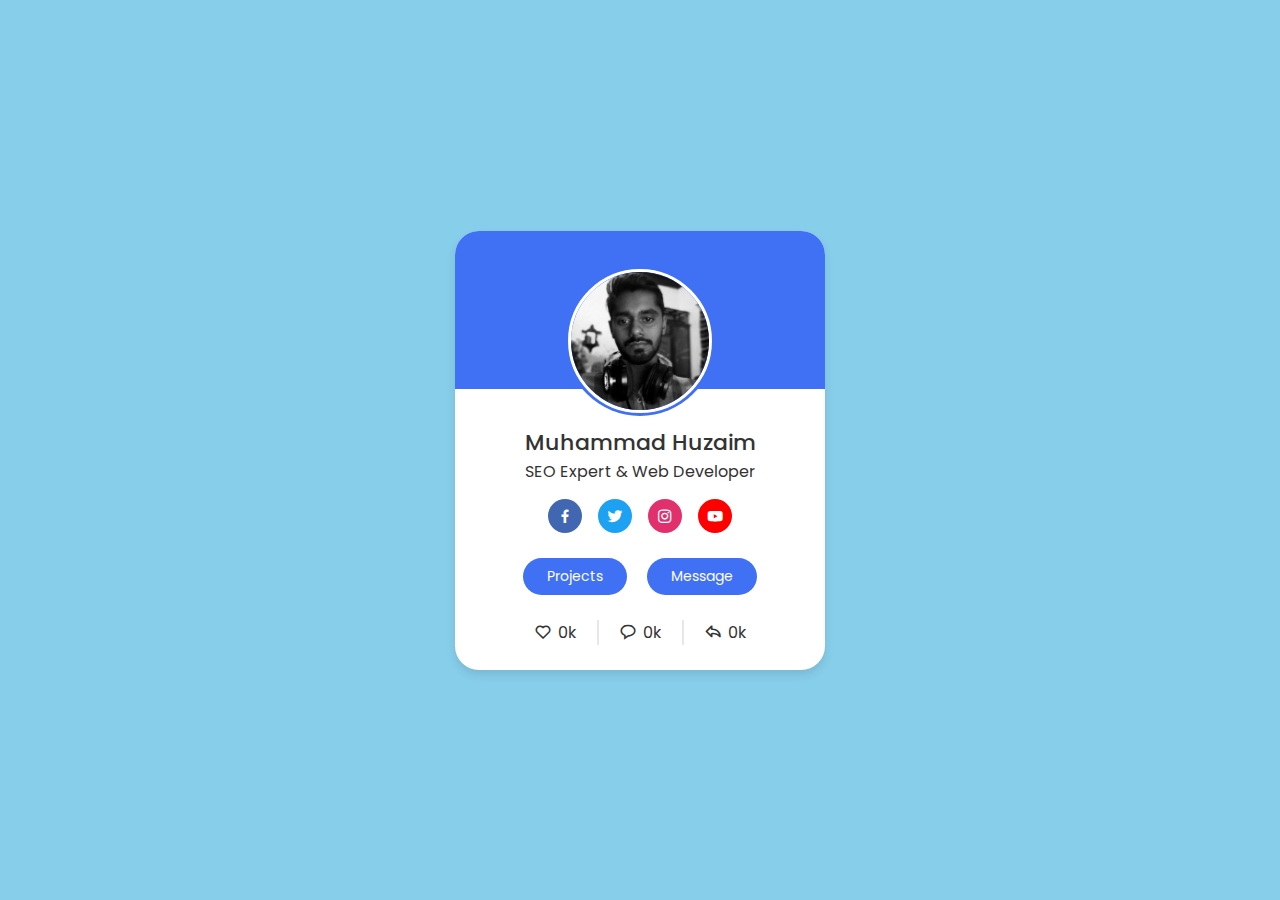
<file: index.html>
<!DOCTYPE html>
<html lang="en">
<head>
    <meta charset="UTF-8">
    <meta name="viewport" content="width=device-width, initial-scale=1.0">
    <title>Profile Card UI Design</title>
    <link rel="stylesheet" href="style.css">

    <!-- Boxicons CSS -->
    <link href='https://unpkg.com/boxicons@2.1.4/css/boxicons.min.css' rel='stylesheet'>
</head>
<body>
    <div class="profile-card">
        <div class="image">
            <img src="profile.jpg" alt="" class="profile-image">
        </div>
        <div class="text-data">
            <span class="name">Muhammad Huzaim</span>
            <span class="work">SEO Expert & Web Developer</span>
        </div>
        <div class="media-buttons">
            <a href="https://www.facebook.com/profile.php?id=100004426848850" style="background: #4267b2"  class="link">
                <i class='bx bxl-facebook'></i>
            </a>
            <a href="https://twitter.com/AsgharHuzaim" style="background: #1da1f2" class="link">
                <i class='bx bxl-twitter'></i>
            </a>
            <a href="https://www.instagram.com/muhammadhuzaim/" style="background: #e1306c" class="link">
                <i class='bx bxl-instagram'></i>
            </a>
            <a href="https://www.youtube.com/channel/UC-vlggbeXaVn-4FehUr7ytA" style="background: #ff0000 " class="link">
                <i class='bx bxl-youtube'></i>
            </a>
        </div>
        <div class="buttons">
            <a href="projects.html"><button class="button">Projects</button></a>
            <button class="button">Message</button>
        </div>

        <div class="analytics">
            <div class="data">
                <i class='bx bx-heart' ></i>
                <span class="number">0k</span>
            </div>
            <div class="data">
                <i class='bx bx-message-rounded' ></i>
                <span class="number">0k</span>
            </div>
            <div class="data">
                <i class='bx bx-share' ></i>
                <span class="number">0k</span>
            </div>
        </div>
    </div>
    
 
</body>
</html>
</file>
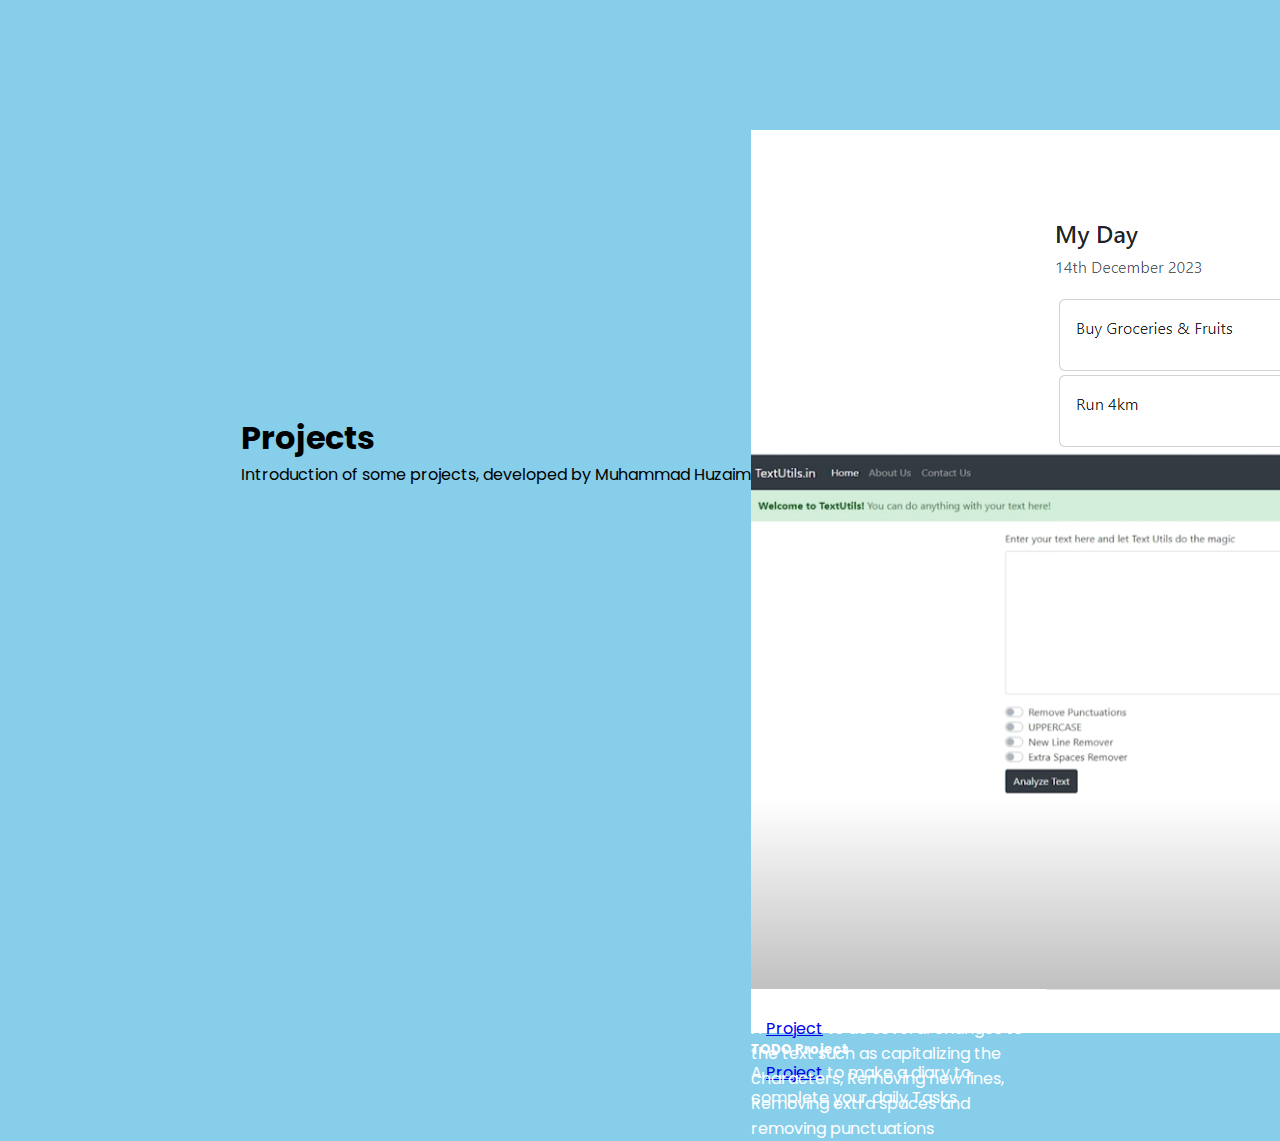
<file: projects.html>
<!doctype html>
<html lang="en">
  <head>
    <meta charset="utf-8">
    <meta name="viewport" content="width=device-width, initial-scale=1">
    <title>Projects | Muhammad Huzaim</title>
    <link href="https://cdn.jsdelivr.net/npm/bootstrap@5.3.2/dist/css/bootstrap.min.css" rel="stylesheet" integrity="sha384-T3c6CoIi6uLrA9TneNEoa7RxnatzjcDSCmG1MXxSR1GAsXEV/Dwwykc2MPK8M2HN" crossorigin="anonymous">
    <script src="https://cdn.jsdelivr.net/npm/@popperjs/core@2.11.8/dist/umd/popper.min.js" integrity="sha384-I7E8VVD/ismYTF4hNIPjVp/Zjvgyol6VFvRkX/vR+Vc4jQkC+hVqc2pM8ODewa9r" crossorigin="anonymous"></script>
    <script src="https://cdn.jsdelivr.net/npm/bootstrap@5.3.2/dist/js/bootstrap.min.js" integrity="sha384-BBtl+eGJRgqQAUMxJ7pMwbEyER4l1g+O15P+16Ep7Q9Q+zqX6gSbd85u4mG4QzX+" crossorigin="anonymous"></script>
    <link rel="stylesheet" href="style.css">
  </head>
  <body>
    <div class="row">
        <div class="col-12">
            <h1 class="mt-5">Projects</h1>
            <p class="mt-3">
                Introduction of some projects, developed by Muhammad Huzaim
            </p>
        </div>
    </div>

    <div class="row justify-content-evenly mt-5">
        <div class="col-md-3 mb-5">
            <div class="card" style="width: 18rem; height: 20rem;">
                <img src="ToDo.png" class="card-img-top" alt="..." />
                <div class="card-body bg-dark">
                    <h5 class="card-title" style="color: white;">TODO Project</h5>
                    <p class="card-text" >
                        <d  style="color: white;">A <a href="https://github.com/Huzaim0/todo">Project</a> to make a diary to complete your daily Tasks</d>
                    </p>
                </div>
            </div>
        </div>
        <div class="col-md-3 mb-5">
            <div class="card" style="width: 18rem; height: 20rem;">
                <img src="TextUtils.png" class="card-img-top" alt="..." />
                <div class="card-body bg-dark">
                    <h5 class="card-title" style="color: white;">TextUtils</h5>
                    <p class="card-text" >
                        <d  style="color: white;">A <a href="https://github.com/Huzaim0/TextUtils">Project</a> to do several changes to the text such as capitalizing the characters, Removing new lines, Removing extra spaces and removing punctuations </d>
                    </p>
                </div>
            </div>
        </div>
</div>
    <script src="https://cdn.jsdelivr.net/npm/bootstrap@5.3.2/dist/js/bootstrap.bundle.min.js" integrity="sha384-C6RzsynM9kWDrMNeT87bh95OGNyZPhcTNXj1NW7RuBCsyN/o0jlpcV8Qyq46cDfL" crossorigin="anonymous"></script>
  </body>
</html>
</file>
<file: style.css>
/* Google Font Poppins */
@import url('https://fonts.googleapis.com/css2?family=Poppins:wght@300;400;500;600&display=swap');

*
{
    margin: 0;
    padding: 0;
    box-sizing: border-box;
    font-family: 'Poppins', sans-serif;
}   
body
{
    height: 100vh;
    display: flex;
    align-items: center;
    justify-content: center;
    background-color: #87CEEB;
    
}
.profile-card
{
    display: flex;
    flex-direction: column;
    align-items: center;
    max-width: 370px;
    width: 100%;
    background: #fff;
    box-shadow: 0 5px 10px rgba(0,0,0,0.1);
    border-radius: 24px;
    padding: 25px;
    position: relative;
}
.profile-card::before
{
    content: "";
    position: absolute;
    top:0;
    left: 0;
    height: 36%;
    width: 100%;
    background-color: #4070f4;
    border-radius: 24px 24px 0 0;
}
.image
{
    position: relative;
    height: 150px;
    width: 150px;
    border-radius: 50%;
    background-color: #4070f4;
    padding: 3px;
    margin: 10px;
}
.image .profile-image
{
    height: 100%;
    width: 100%;
    object-fit: cover;
    border-radius: 50%;
    border: 3px solid #fff
}
.profile-card .text-data
{
    display: flex;
    flex-direction: column;
    align-items: center;
    color: #333;
}
.text-data .name
{
    font-size: 22px;
    font-weight: 500;
}
.text-data .job
{
    font-size: 15px;
    font-weight: 400;
}
.profile-card .media-buttons
{
    display: flex;
    align-items: center;
    margin-top: 15px;
}
.media-buttons .link
{
    display: flex;
    align-items: center;
    justify-content: center;
    color: #fff;
    font-size: 18px;
    height: 34px;
    width: 34px;
    border-radius: 50%;
    margin: 0 8px;
    background-color: #4070f4;
    text-decoration: none;
}
.profile-card .buttons 
{
    display: flex;
    align-items: center;
    margin-top: 25px;
}
.buttons .button
{
    color: #fff;
    font-size: 14px;
    font-weight: 400;
    border: none;
    border-radius: 24px;
    margin: 0 10px;
    padding: 8px 24px;
    background-color: #4070f4;
    cursor: pointer;
    transition: all 0.3s ease;
}
.buttons .button:hover
{
    background-color: #0e4bf1;
}
.profile-card .analytics
{
    display: flex;
    align-items: center;
    margin-top: 25px;
}
.profile-card .data
{
    display: flex;
    align-items: center;
    color: #333;
    padding: 0 20px;
    border-right: 2px solid #e7e7e7;
}
.data i
{
    font-size: 18px;
    margin-right: 6px;
}
.data:last-child
{
    border-right:none;
}
</file>
